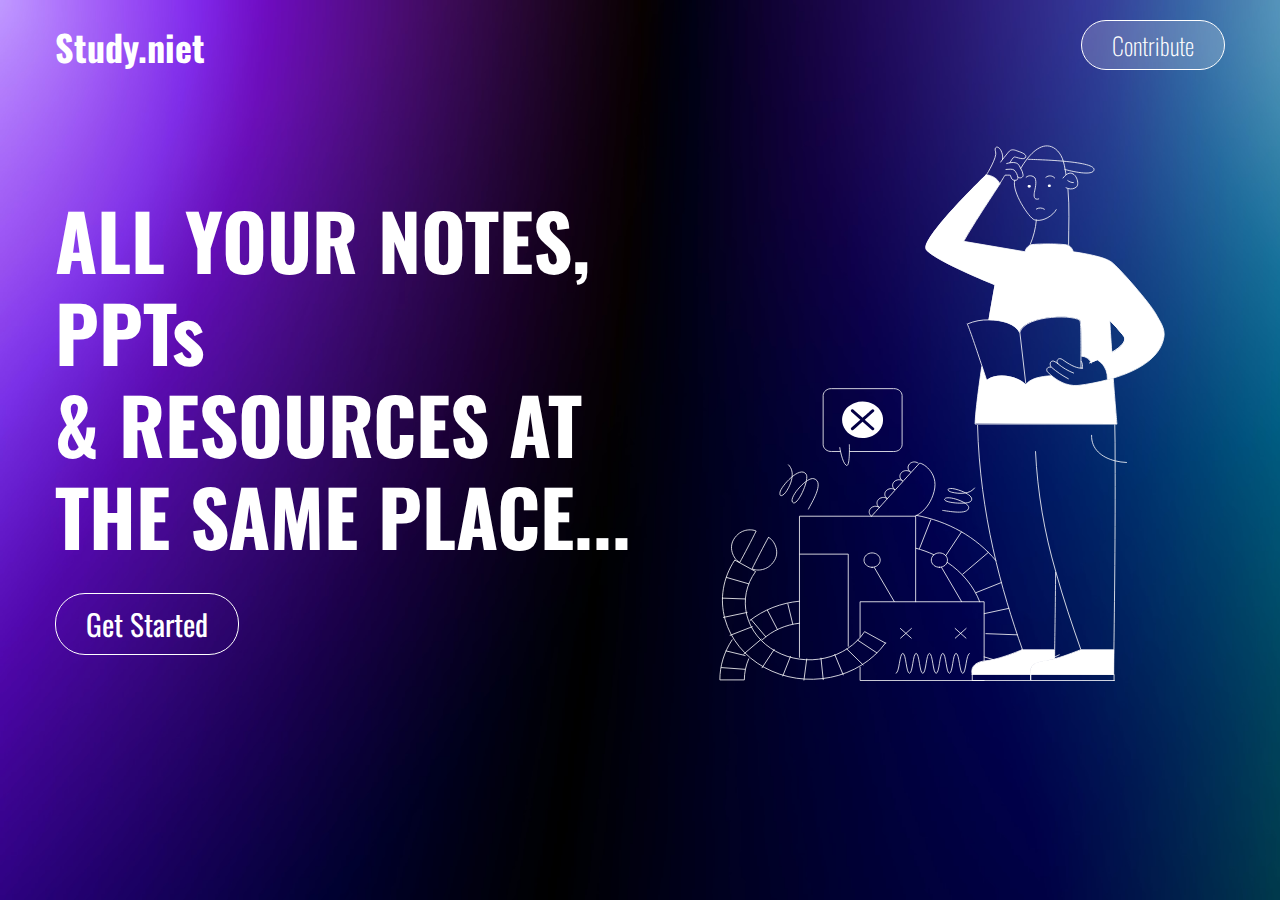
<file: index.html>
<!DOCTYPE html>
<html lang="en">
<head>
    <meta charset="UTF-8">
    <meta name="viewport" content="width=device-width, initial-scale=1.0">
    <title>Study - NIET</title>
    <link rel="icon" type="image/png" href="https://www.google.com/s2/u/0/favicons?domain=niet.co.in">
    <link rel="stylesheet" href="https://cdnjs.cloudflare.com/ajax/libs/font-awesome/6.5.1/css/all.min.css">
    <link rel="stylesheet" href="style.css">
</head>
<body>
    <!-- Navigation Bar -->
    <nav>
        <div class="nav-wrapper">
            <a href="index.html" class="navbar-logo">Study.niet</a>
            <div class="navbar-contribute">
                <a href="#">Contribute</a>
            </div>
        </div>
    </nav>

    <!-- Main Section -->
    <div class="main-section" id="main-section">
        <!-- main section left-->
        <div class="main-section-left" id="main-section-left">
            <div class="tagline" id="tagline">ALL YOUR NOTES, PPTs<br>& RESOURCES AT<br>THE SAME PLACE...</div>
            <div>
                <a class="btn-getstarted" id="btn-getstarted" href="page-two.html">Get Started</a>
            </div>
        </div>
        <!-- main section right -->
        <div class="illustration" id="illustration">
            <img src="illustration-main-page.svg" alt="study.niet - illustration" width="660" height="540">
        </div>
    </div>

    <!-- Script -->
    <script src="script.js"></script>
</body>
</html>
</file>
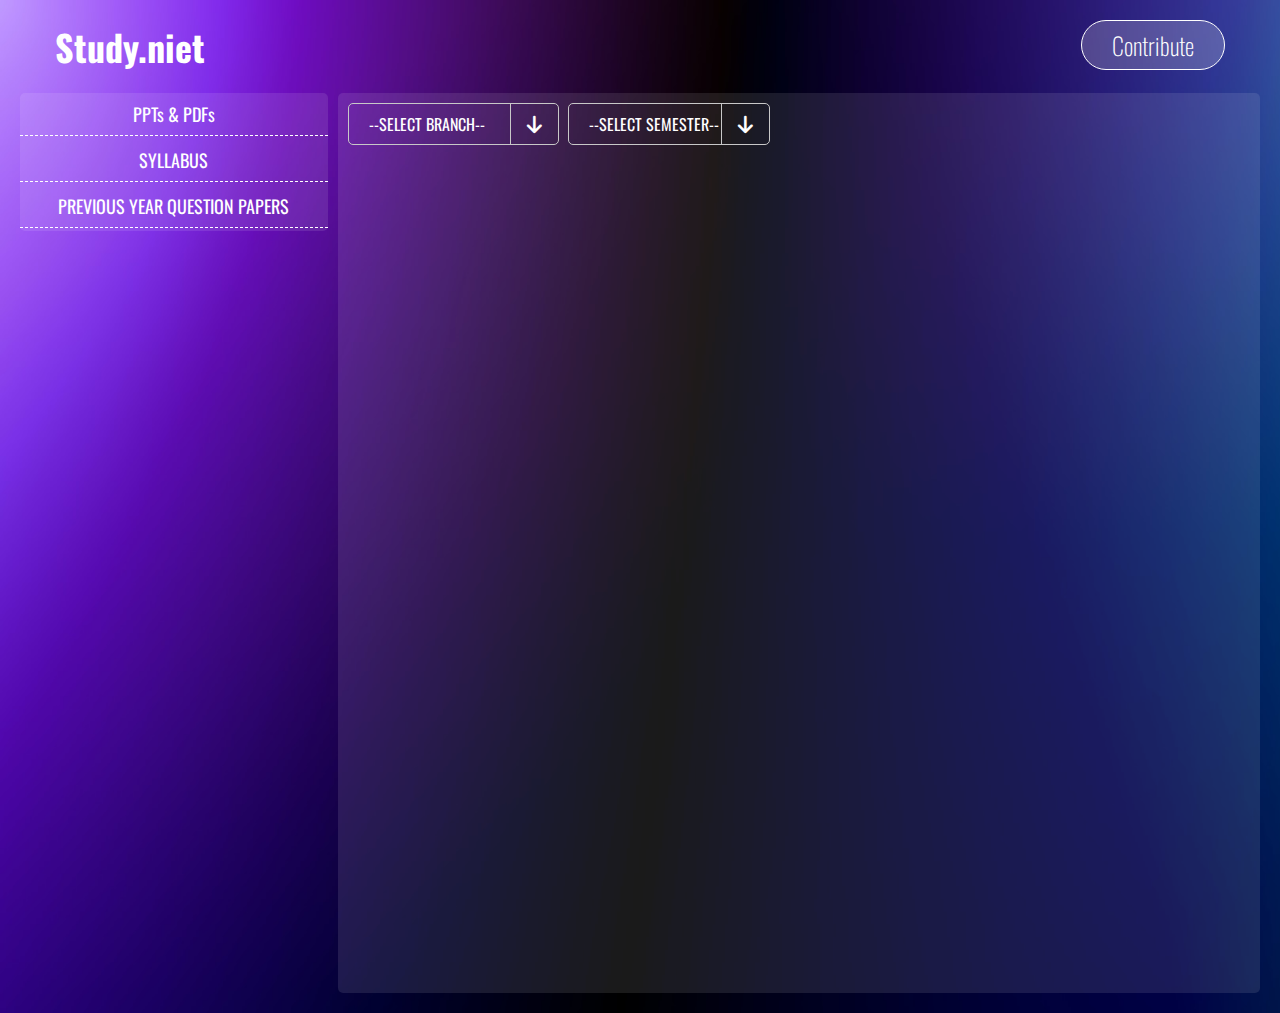
<file: page-two.html>
<!DOCTYPE html>
<html lang="en">
<head>
    <meta charset="UTF-8">
    <meta name="viewport" content="width=device-width, initial-scale=1.0">
    <title>Study - NIET</title>
    <link rel="icon" type="image/png" href="https://www.google.com/s2/u/0/favicons?domain=niet.co.in">
    <link rel="stylesheet" href="https://cdnjs.cloudflare.com/ajax/libs/font-awesome/6.5.1/css/all.min.css">
    <link rel="stylesheet" href="style-page-two.css">


</head>
<body>
    <!-- Navigation Bar -->
    <nav>
        <div class="nav-wrapper">
            <a href="index.html" class="navbar-logo">Study.niet</a>
            <div class="navbar-contribute">
                <a href="#">Contribute</a>
            </div>
        </div>
    </nav>

    <!-- Main Section -->
    <div class="main-section" id="main-section">

        <!--Left Section -->
        <div class="left-col" id="left-col">
            <a href="#" id = "ppts&pdfs">PPTs & PDFs</a>
            <a href="#" id = "syllabus">SYLLABUS</a>
            <a href="#" id = "pyqs">PREVIOUS YEAR QUESTION PAPERS</a>
        </div>

        <!-- Rigth Section -->
        <div class="right-col" id="right-col">
            <div class="right-col-header" id="right-col-header">
                <p class="rc-heading" id="rc-heading" hidden>//Heading</p>

                <!-- No need for this select -->

                <!-- <div class="select-wrapper1">
                    <select>
                        <option class="select-option1">--SELECT YEAR--</option>
                        <option class="select-option1">1st</option>
                        <option class="select-option1">2nd</option>
                        <option class="select-option1">3rd</option>
                        <option class="select-option1">4th</option>
                    </select>
                    <span class="select-icon1"><i class="fa fa-arrow-down"></i></span>
                </div> -->
                <div id = "select-wrapper2" class="select-wrapper2">
                    <select id = "course-selection">
                        <option class="select-option2">--SELECT BRANCH--</option>
                        <option value = "a" class="select-option2">B.Tech - CSE</option>
                        <option value = "b" class="select-option2">B.Tech - CSE(R)</option>
                        <option value = "c" class="select-option2">B.Tech - CSE(CY)</option>
                        <option value = "d" class="select-option2">B.Tech - IT</option>
                        <option value = "e" class="select-option2">B.Tech - CS</option>
                        <option value = "f" class="select-option2">B.Tech - CSE(AI)</option>
                        <option value = "g" class="select-option2">B.Tech - CSE(AIML)</option>
                        <option value = "h" class="select-option2">B.Tech - CSE(DS)</option>
                        <option value = "i" class="select-option2">B.Tech - CSE(IOT)</option>
                        <option value = "j" class="select-option2">B.Tech - CSBS</option>
                        <option value = "k" class="select-option2">B.Tech - BT</option>
                        <option value = "l" class="select-option2">B.Tech - ME</option>
                        <option value = "m" class="select-option2">B.Tech - ECE</option>
                        <option value = "n" class="select-option2">B.Tech - ECE(VLSI)</option>
                        <option value = "o" class="select-option2">M.Tech (Integrated)  CSE</option>
                    </select>
                    <span class="select-icon2"><i class="fa fa-arrow-down"></i></span>
                </div>
                
                <div id = "select-wrapper3" class="select-wrapper3">
                    <select id = "semester-selection">
                        <option class="select-option3">--SELECT SEMESTER--</option>
                        <option value = "01" class="select-option3">1st</option>
                        <option value = "02" class="select-option3">2nd</option>
                        <option value = "03" class="select-option3">3rd</option>
                        <option value = "04" class="select-option3">4th</option>
                        <option value = "05" class="select-option3">5th</option>
                        <option value = "06" class="select-option3">6th</option>
                        <option value = "07" class="select-option3">7th</option>
                        <option value = "08" class="select-option3">8th</option>
                    </select>
                    <span class="select-icon3"><i class="fa fa-arrow-down"></i></span>
                </div>
            </div>

            <!-- Right Coloumn Main Content -->
            <!-- PPTs & PDFs Section -->
            <div class="right-col-content" id="right-col-content">
                <div class="content-div-main" id="content-div-main"></div>
                <!-- <div class="content-div" id="content-div">
                    <div class="content-div-heading" id="content-div-heading">Data Structures - ACSE0305</div>
                    <div class="content-div-pptpdf" id="content-div-pptpdf">
                        <div class="unit1" id="unit1">
                            <a href=""><i class="fa-solid fa-file" style="color: #ffe68a;"></i></a>
                            <p>Unit 1</p>
                        </div>
                        <div class="unit2" id="unit2">
                            <a href=""><i class="fa-solid fa-file" style="color: #ffe68a;"></i></a>
                            <p>Unit 2</p>
                        </div>
                        <div class="unit3" id="unit3">
                            <a href=""><i class="fa-solid fa-file" style="color: #ffe68a;"></i></a>
                            <p>Unit 3</p>
                        </div>
                        <div class="unit4" id="unit4">
                            <a href=""><i class="fa-solid fa-file" style="color: #ffe68a;"></i></a>
                            <p>Unit 4</p>
                        </div>
                        <div class="unit5" id="unit5">
                            <a href=""><i class="fa-solid fa-file" style="color: #ffe68a;"></i></a>
                            <p>Unit 5</p>
                        </div>
                    </div>
                </div> -->
            </div>
        </div>
    </div>

    
    
    


    


    <!-- Script -->
    <script src="script.js"></script>
</body>
</html>
</file>
<file: style.css>
@import url('https://fonts.googleapis.com/css2?family=Oswald:wght@300;400;600&display=swap');

html{
    box-sizing: border-box;
}

body{
    margin: 0;
    min-height: 100vh;
    background-image: url("background-image.jpg");
    background-size: cover;
}

/* Nav Bar */
.nav-wrapper {
    overflow: hidden;
    padding-left: 55px;
    padding-right: 55px;
    padding-top: 20px;
}

.nav-wrapper a {
    float: left;
    text-align: center;
    font-family: 'Oswald', sans-serif;
    font-size: 36px;
    font-weight: 800;
    color: white;
    text-decoration: none;
}

.navbar-contribute a{
    text-align: center;
    float: right;
    font-size: 24px;
    font-weight: 200;
    background-color: rgba(255, 255, 255, 0.2);
    padding: 6px 30px 6px 30px;
    border-radius: 25px;
    border: 1px solid white;
}

.navbar-contribute a:hover {
    background-color: rgba(255, 255, 255, 0.35);
}

.main-section {
    display: flex;
    justify-content: space-between;
    margin-left: 55px;
    margin-right: 55px;
}

.tagline {
    font-family: 'Oswald';
    font-weight: bold;
    font-size: 6vw;
    color: white;
    line-height: 1.2;
    margin-top: 120px;
    margin-bottom: 40px;
}

.btn-getstarted {
    text-align: center;
    font-family: 'Oswald';
    font-size: 2.3vw;
    color: white;
    border: 1px solid white;
    border-radius: 30px;
    text-decoration: none;
    padding: 8px 30px 8px 30px;
}

.btn-getstarted:hover {
    background-color: rgba(255, 255, 255, 0.35);
}

.illustration img {
    width: 100%;
    height: 100%;
}

.illustration {
    margin-right: 60px;
    margin-top: 70px;
}
</file>
<file: style-page-two.css>
@import url('https://fonts.googleapis.com/css2?family=Oswald:wght@300;400;600&display=swap');

html{
    box-sizing: border-box;
}

body{
    margin: 0;
    min-height: 100vh;
    background-image: url("background-image.jpg");
    background-size: cover;
    font-family: 'Oswald';
}

/* Nav Bar */
.nav-wrapper {
    overflow: hidden;
    padding-left: 55px;
    padding-right: 55px;
    padding-top: 20px;
}

.nav-wrapper a {
    float: left;
    text-align: center;
    font-family: 'Oswald', sans-serif;
    font-size: 36px;
    font-weight: 800;
    color: white;
    text-decoration: none;
}

.navbar-contribute a{
    text-align: center;
    float: right;
    font-size: 24px;
    font-weight: 200;
    background-color: rgba(255, 255, 255, 0.2);
    padding: 6px 30px 6px 30px;
    border-radius: 25px;
    border: 1px solid white;
}

.navbar-contribute a:hover {
    background-color: rgba(255, 255, 255, 0.35);
}


/* Main section background frames*/
.main-section {
    display: flex;
}

.left-col {
    display: flex;
    flex-direction: column;
    background-color: rgba(255, 255, 255, 0.1);
    width: 25vw;
    height: fit-content;
    margin: 20px 5px 20px 20px;
    border-radius: 5px;
}

.right-col {
    background-color: rgba(255, 255, 255, 0.1);
    width: 75vw;
    height: 100vh;
    margin: 20px 20px 20px 5px;
    border-radius: 5px;
}

.left-col a {
    text-align: center;
    text-decoration: none;
    color: white;
    font-size: 18px;
    border-bottom: 1px dashed white;
    padding-top: 8px;
    padding-bottom: 8px;
    margin-bottom: 3px;
}

.left-col a:hover {
    background-color: rgba(255, 255, 255, 0.35);
    font-size: 20px;
}

.left-col a:focus {
    background-color: rgba(255, 255, 255, 0.35);
    font-size: 20px;
}

.right-col-header {
    margin: 10px;
}

.rc-heading {
    color: white;
    margin-top: 0px;
    margin-bottom: 15px;
    font-size: 30px;
}

select {
    -webkit-appearance: none;
    -moz-appearance: none;
    appearance: none;
}
  
.select-option1, .select-option2, .select-option3 {
    color: black;
    -webkit-appearance: none !important;
    -moz-appearance: none !important;
    appearance: none !important;
    background: rgba(255, 255, 255, 0.35);
    display:block;
    width:20px;
    height:40px;
    border:2px solid black;
}
  
  /* Remove arrow from select elements in IE */
::-ms-expand {
    display: none;
}
  
.select-wrapper1, .select-wrapper2, .select-wrapper3 {
    margin-bottom: 10px;
    margin-right: 5px;
    overflow: hidden;
    display:inline-block;
    border: 1px solid #c8c8c8;
    border-radius: 5px;
    background:transparent;
    padding: 0;
    height: 40px;
    min-width: 200px;
    max-width: 300px;
}
  
.select-wrapper1 select, .select-wrapper2 select, .select-wrapper3 select {
    color: white;
    -webkit-appearance: none;
    background: transparent;
    font-weight: 400;
    font-size: 12pt;
    font-family: 'Oswald', Arial, Arial;
    border-radius: 0;
    padding: 0 0 0 1.25em;
    width: 100%;
    height: 100%;
    border: none;
}
  
.select-icon1, .select-icon2, .select-icon3 {
    color: white;
    font-size: 20px;
    position:relative;
    bottom:62px;
    float:right;
    margin-top: 9px;
    padding:16px;
    height:100%;
    border: 0.5px solid #C8C8C8;
    border-right:none;
    pointer-events:none;
}


/* Right Section Main Part */
/* PPTs & PDFs Section */

.content-div {
    margin-left: 10px;
    margin-right: 10px;
    margin-bottom: 10px;
    border: 1px solid white;
    border-radius: 5px;
}

.content-div-pptpdf {
    display: flex;
    justify-content: space-between;
    height: 100px;
    width: 100%;
}

.content-div-heading {
    color: white;
    margin-left: 10px;
    margin-top: 10px;
}

.unit1, .unit2, .unit3, .unit4, .unit5 {
    display: flex;
    flex-direction: column;
    justify-content: center;
    align-items: center;
    height: 80px;
    width: 80px;
    margin: 10px
}

.content-div-pptpdf p {
    font-size: 14px;
    margin: 0px;
    color: white;
    text-align: center;
}

.content-div-pptpdf a {
    font-size: 40px;
}
</file>
